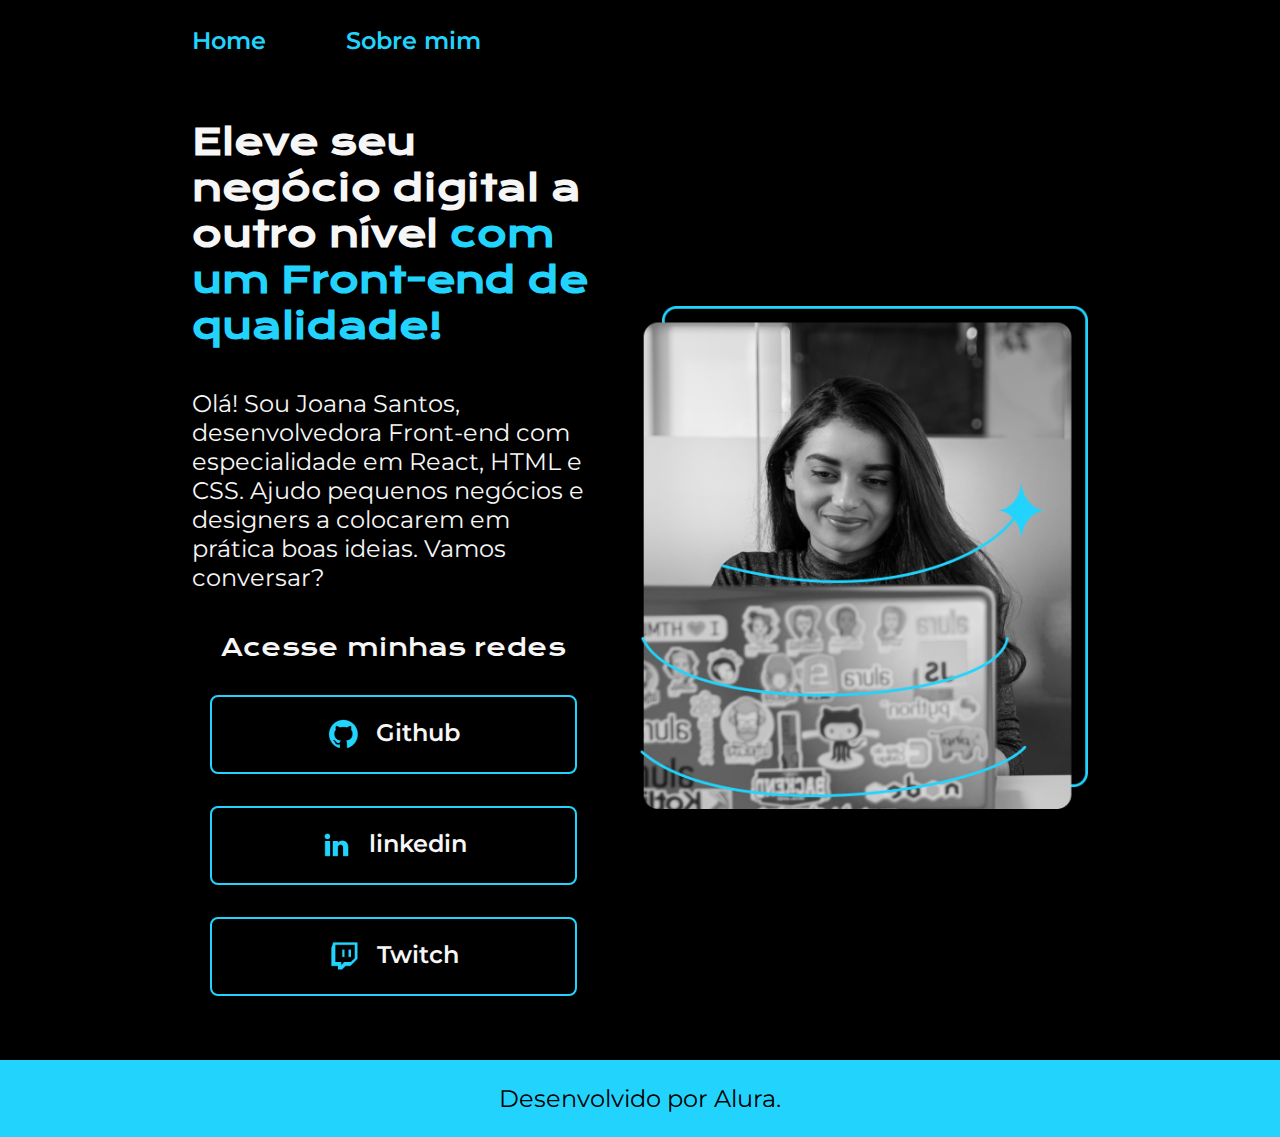
<file: index.html>
<!DOCTYPE html>
<html lang="pt-br">

<head>
    <meta charset="UTF-8">
    <meta http-equiv="X-UA-Compatible" content="IE=edge">
    <meta name="viewport" content="width=device-width, initial-scale=1.0">
    <title>Portifolio</title>
    <link rel="stylesheet" href="./styles/style.css">
</head>

<body>
    <header class="cabecalho">
        <nav class="cabecalho__menu">
            <a class="cabecalho__menu__link" href="index.html">Home</a>
            <a class="cabecalho__menu__link" href="about.html">Sobre mim</a>
        </nav>
    </header>
    <main class="apresentacao">
        <section class="apresentacao__conteudo">
            <h1 class="apresentacao__conteudo__titulo">Eleve seu negócio digital a outro nível <strong 
            class="titulo-destaque">com um Front-end de qualidade!
            </strong></h1>
            <p class="apresentacao__conteudo__texto">Olá! Sou Joana Santos, desenvolvedora
            Front-end com especialidade em React, HTML e
            CSS. Ajudo pequenos negócios e designers a
            colocarem em prática boas ideias. Vamos
            conversar?</p>
            <div class="apresentacao__links">
                <h2 class="apresentacao__links__subtitulo">Acesse minhas redes</h2>
                <a class="apresentacao__links__navegacao" href="https://github.com/rafaballerini">
                    <img src="./Assets/github.png">
                    Github
                </a>
                <a class="apresentacao__links__navegacao" href="https://linkedin.com/in/rafaellaballerini">
                    <img src="./Assets/linkedin.png">
                    linkedin
                </a>
                <a class="apresentacao__links__navegacao" href="https://twitch.tv/guilimadev">
                    <img src="./Assets/twitch.png">
                    Twitch
                </a>
            </div>
        </section>
        <img class="apresentacao__imagem" src="./Assets/Imagem.png" alt="Foto da Joana Santos programando">
    </main>
    <footer class="rodape">
        <p>Desenvolvido por Alura.</p>
    </footer>
</body>

</html>
</file>
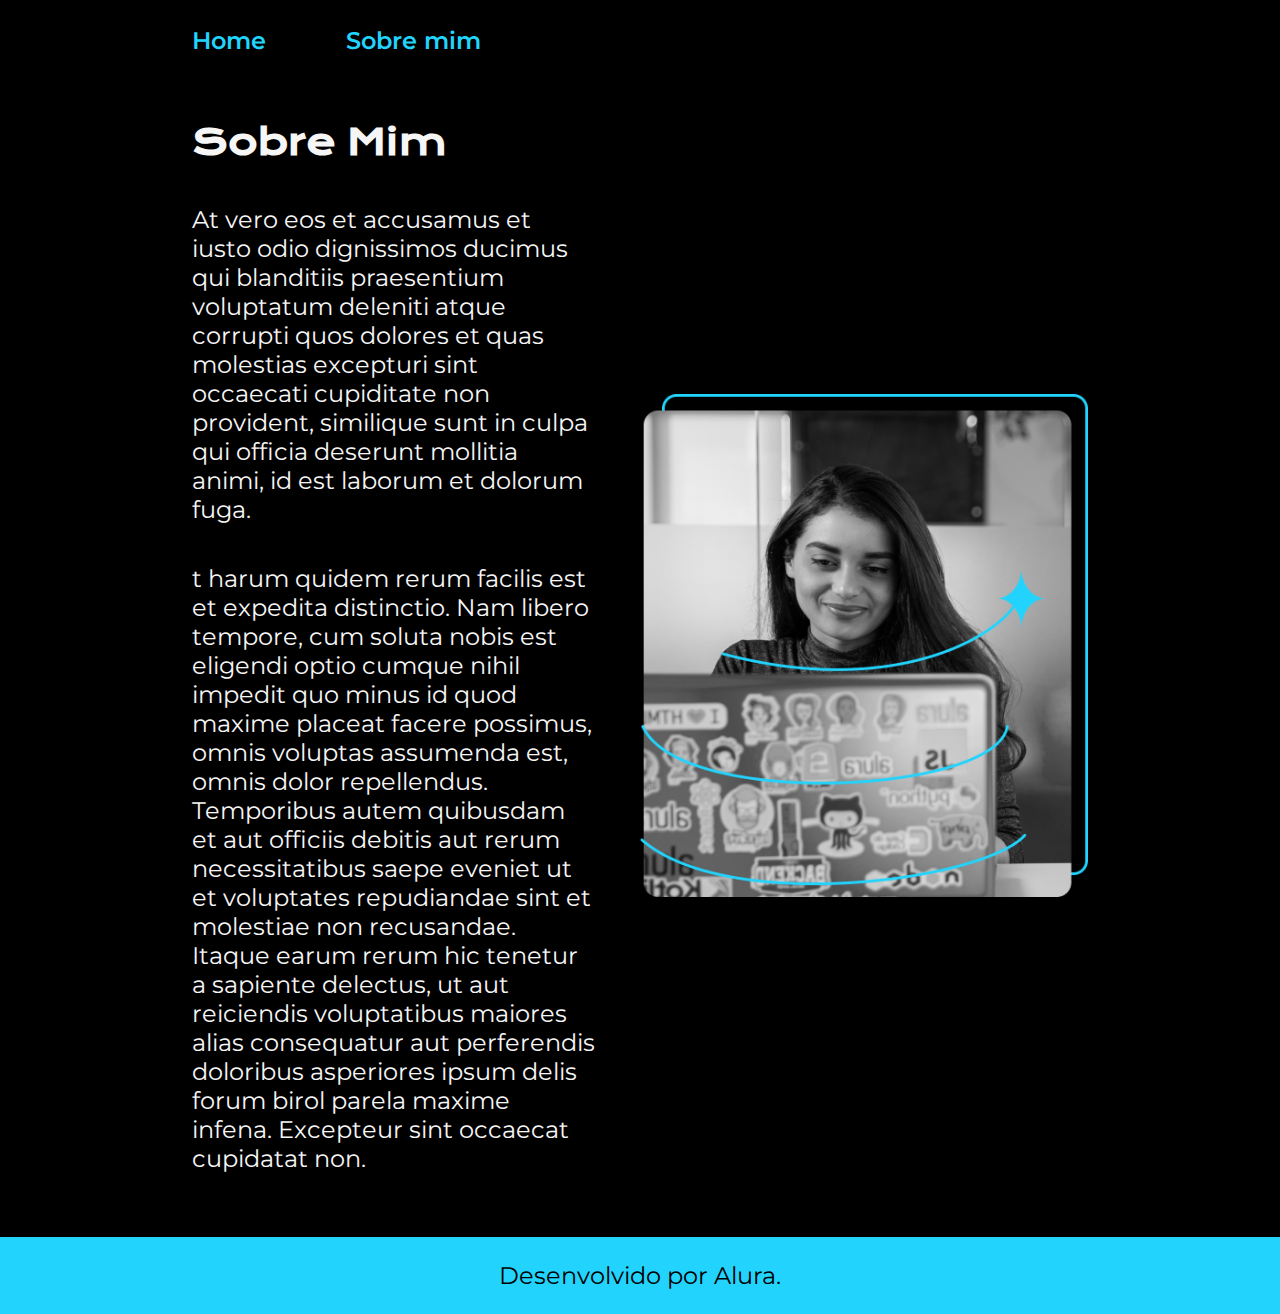
<file: about.html>
<!DOCTYPE html>
<html lang=pt-br">
<head>
    <meta charset="UTF-8">
    <meta name="viewport" content="width=device-width, initial-scale=1.0">
    <title>Sobre Mim</title>
    <link rel="stylesheet" href="./styles/style.css">
</head>
<body>
    
    <header class="cabecalho">
        <nav class="cabecalho__menu">
            <a class="cabecalho__menu__link" href="index.html">Home</a>
            <a class="cabecalho__menu__link" href="about.html">Sobre mim</a>
        </nav>
    </header>
    
    <main class="apresentacao">
        <section class="apresentacao__conteudo">
            <h1 class="apresentacao__conteudo__titulo">Sobre Mim</h1>
            <p class="apresentacao__conteudo__texto">At vero eos et accusamus et iusto odio dignissimos ducimus 
                qui blanditiis praesentium voluptatum deleniti atque corrupti
                 quos dolores et quas molestias excepturi sint occaecati
                  cupiditate non provident, similique sunt in culpa qui 
                  officia deserunt mollitia animi, id est laborum et dolorum 
                  fuga.</p>
            <p class="apresentacao__conteudo__texto">t harum quidem rerum facilis est et expedita distinctio. 
                Nam libero tempore, cum soluta nobis est eligendi optio
                 cumque nihil impedit quo minus id quod maxime placeat 
                 facere possimus, omnis voluptas assumenda est, omnis 
                 dolor repellendus. Temporibus autem quibusdam et aut 
                 officiis debitis aut rerum necessitatibus saepe eveniet 
                 ut et voluptates repudiandae sint et molestiae non 
                 recusandae. Itaque earum rerum hic tenetur a sapiente 
                 delectus, ut aut reiciendis voluptatibus maiores alias 
                 consequatur aut perferendis doloribus asperiores ipsum 
                 delis forum birol parela maxime infena. Excepteur sint 
                 occaecat cupidatat non.</p>
        </section>
        <img class="apresentacao__imagem" src="./Assets/Imagem.png" alt="Foto da Joana Santos programando">
        
    </main>
    
    <footer class="rodape">
        <p>Desenvolvido por Alura.</p>
    </footer>

</body>
</html>
</file>
<file: styles/style.css>
@import url('https://fonts.googleapis.com/css2?family=Krona+One&family=Montserrat:wght@400;600&display=swap');

:root{
    --cor-primaria:  #000000;
    --cor-secundaria: #F6F6F6;
    --cor-terciaria:  #22D4FD;
    --cor-hover: #272727;
    --fonte-primaria: 'Krona One', sans-serif;
    --fonte-secundaria: 'Montserrat', sans-serif;
}

*{
    margin: 0;
    padding: 0;
}

body{
    box-sizing: border-box;
    background-color: var(--cor-primaria);
    color: var(--cor-secundaria);
}

.cabecalho{
    padding: 2% 0% 0% 15%;
}
.cabecalho__menu{
    display: flex;
    gap: 80px;
}

.cabecalho__menu__link{
    font-family: var(--fonte-secundaria);
    font-size: 1.5rem;
    font-weight: 600;
    color: var(--cor-terciaria);
    text-decoration: none;
}

.apresentacao{
    padding: 5% 15%;
    display: flex;
    align-items: center;
    justify-content: space-between;
    gap: 5%;
}
.apresentacao__conteudo{
    width: 50%;
    display: flex;
    flex-direction: column;
    gap: 40px;
}

.apresentacao__conteudo__titulo{
    font-size: 2.25rem;
    font-family: var(--fonte-primaria);
}
.titulo-destaque{
    color: var(--cor-terciaria);
}
.apresentacao__conteudo__texto{
    font-size: 1.5rem;
    font-family: var(--fonte-secundaria);
}

.apresentacao__links{
    display: flex;
    flex-direction: column;
    justify-content: space-between;
    align-items: center;
    gap: 32px;
}
.apresentacao__links__subtitulo{
    font-family: var(--fonte-primaria);
    font-weight: 400;
    font-size: 1.5rem;
}
.apresentacao__links__navegacao{
    display: flex;
    justify-content: center;
    gap: 16px;
    border: 2px solid var(--cor-terciaria);
    width: 90%;
    text-align: center;
    border-radius: 8px;
    font-size: 1.5rem;
    font-weight: 600;
    padding: 21.5px 0;
    text-decoration: none;
    color: var(--cor-secundaria);
    font-family: var(--fonte-secundaria);
}
.apresentacao__links__navegacao :hover{
    background-color: var(--cor-hover);
}

.apresentacao__imagem{
    width: 50%;
}

.rodape {
    color: var(--cor-primaria);
    background-color: var(--cor-terciaria);
    padding: 24px;
    text-align: center;
    font-family: var(--fonte-secundaria);
    font-size: 1.5rem;
    font-weight: 400;
}

@media (max-width: 1200px) {
    .cabecalho {
        padding: 6%;
    }
    
    .cabecalho__menu {
        justify-content: center;
    }

    .apresentacao {
        flex-direction: column-reverse;
        padding: 5%;
}

    .apresentacao__conteudo {
        width: auto;
    }
    
}
</file>
